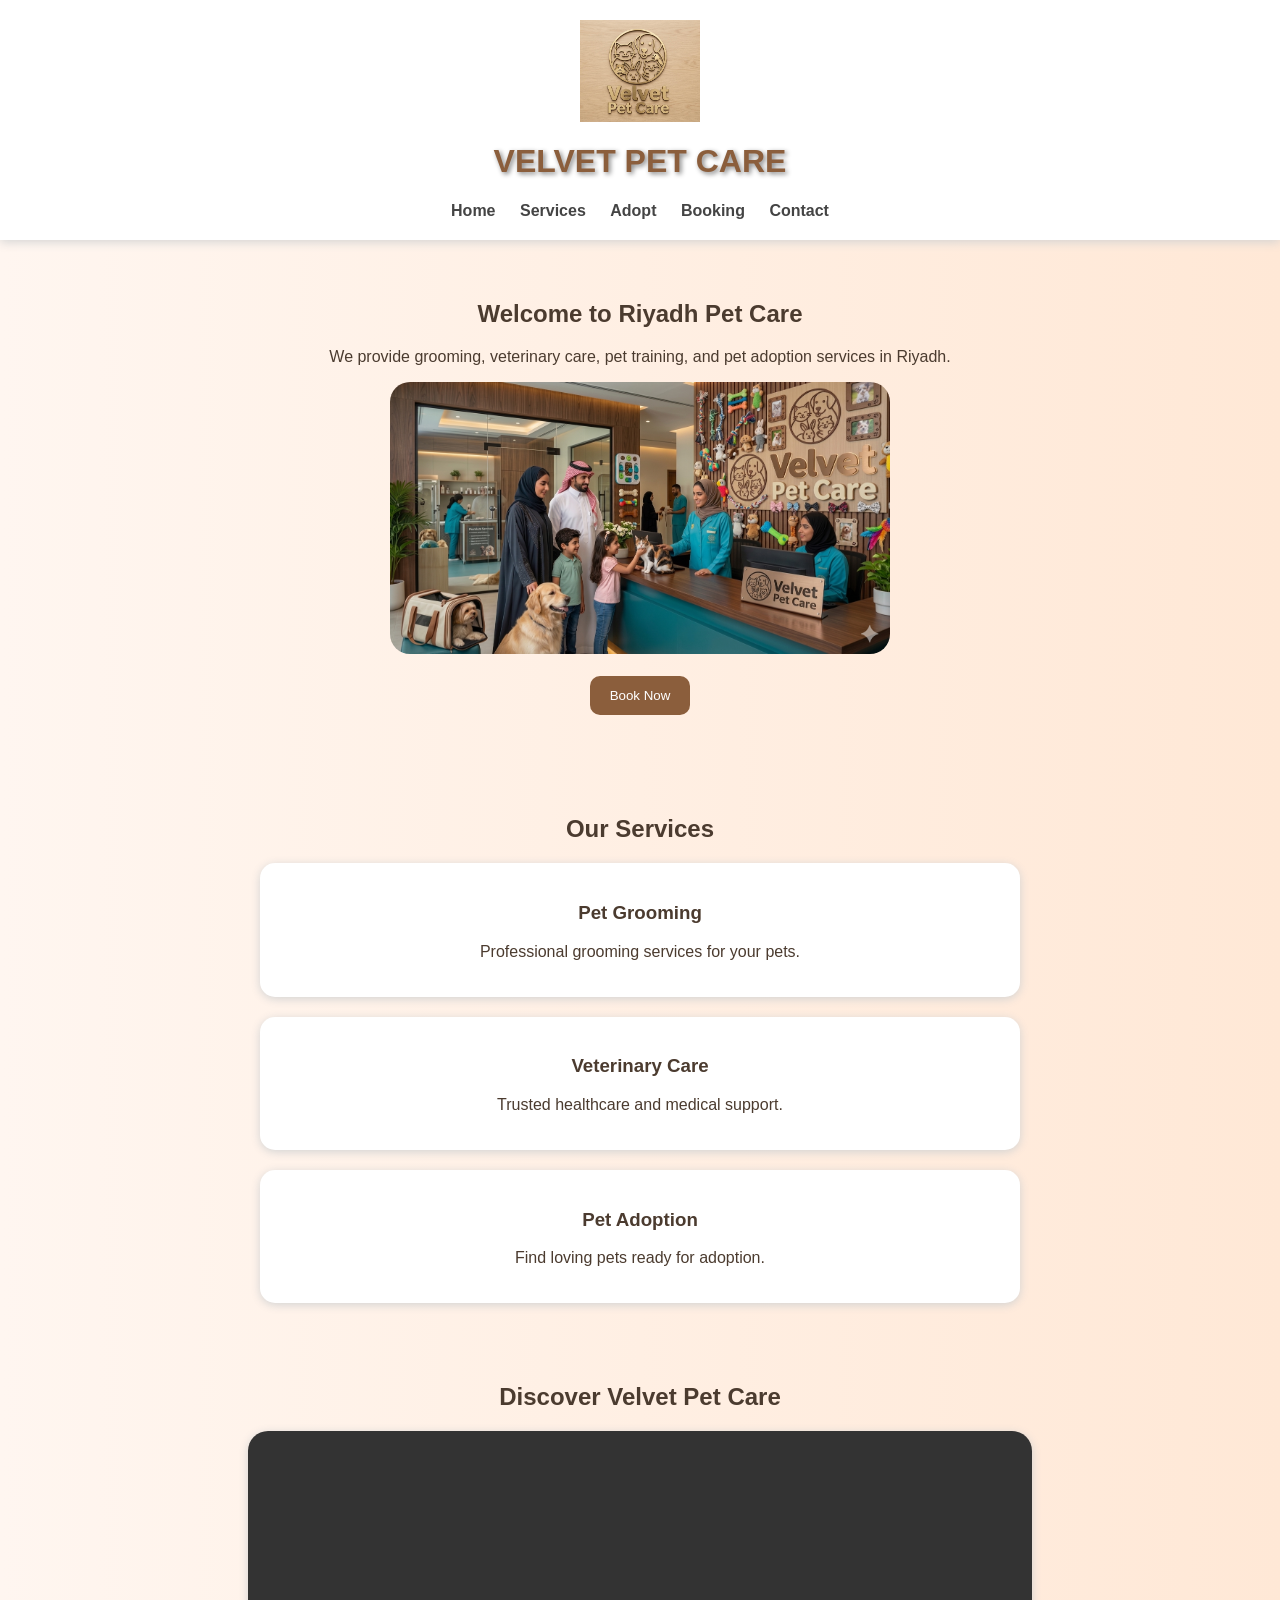
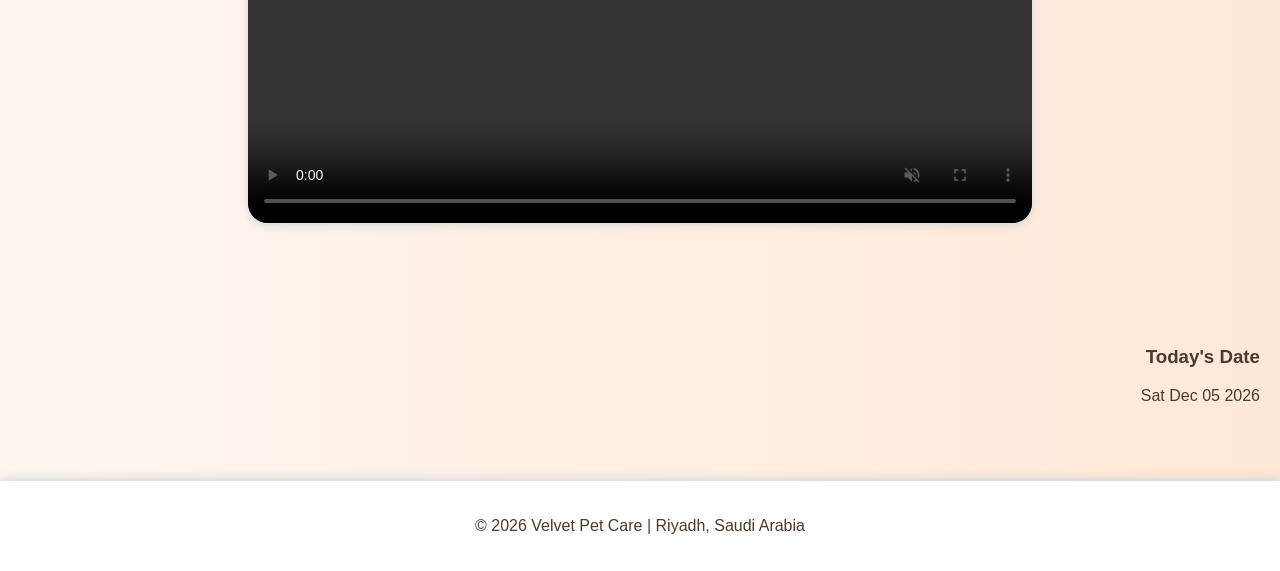
<file: index.html>
<!DOCTYPE html>
<html lang="en">

<head>
    <meta charset="UTF-8">
    <meta name="viewport" content="width=device-width, initial-scale=1.0">

    <title>velvet Pets Care</title>

    <link rel="stylesheet" href="style.css">
</head>

<body>

    <header>
<img src="logo.jpg" alt="Logo" class="logo">
        <h1>VELVET PET CARE</h1>

        <nav>
            <a href="index.html">Home</a>
            <a href="services.html">Services</a>
            <a href="adoption.html">Adopt</a>
            <a href="booking.html">Booking</a>
            <a href="contact.html">Contact</a>
        </nav>

    </header>

    <section class="hero">

       <h2>Welcome to Riyadh Pet Care</h2>
<p>
    We provide grooming, veterinary care,
    pet training, and pet adoption services in Riyadh.
</p>

        <img src="pet.PNG" alt="Pet Image" id="pet-image">

        <br><br>

        <a href="booking.html">
    <button>Book Now</button>
</a>

    </section>
<section class="services-preview">

    <h2>Our Services</h2>

    <div class="service-box">
        <h3>Pet Grooming</h3>
        <p>Professional grooming services for your pets.</p>
    </div>

    <div class="service-box">
        <h3>Veterinary Care</h3>
        <p>Trusted healthcare and medical support.</p>
    </div>

    <div class="service-box">
        <h3>Pet Adoption</h3>
        <p>Find loving pets ready for adoption.</p>
    </div>
<section class="video-section">

    <h2>Discover Velvet Pet Care</h2>

    <video width="70%" controls autoplay muted loop>

        <source src="pets.mp4" type="video/mp4">

    </video>

</section>
</section>
    <section class="date-section">

        <h3>Today's Date</h3>

        <p id="date"></p>

    </section>

    <script src="script.js"></script>
<footer>

    <p>© 2026 Velvet Pet Care | Riyadh, Saudi Arabia</p>

</footer>
</body>

</html>
</file>
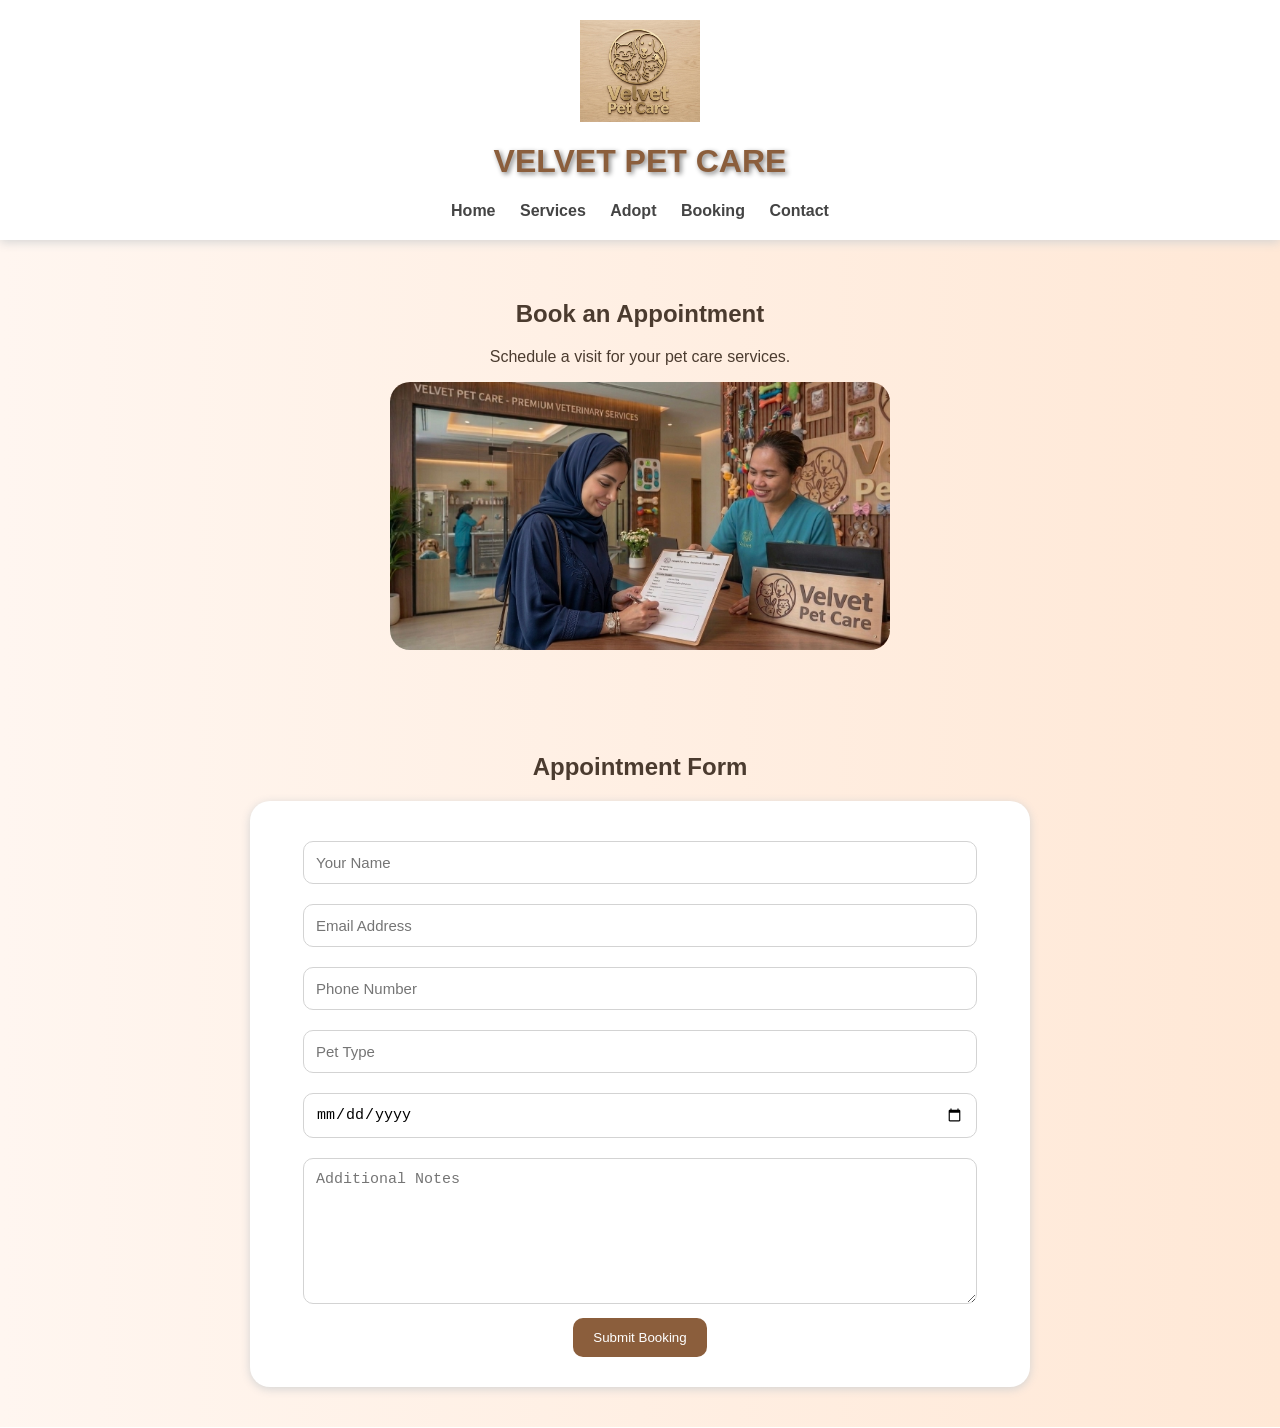
<file: booking.html>
<!DOCTYPE html>
<html lang="en">

<head>
    <meta charset="UTF-8">
    <meta name="viewport" content="width=device-width, initial-scale=1.0">

    <title>Booking | Velvet Pet Care</title>

    <link rel="stylesheet" href="style.css">
</head>

<body>

    <header>

        <img src="logo.jpg" alt="Logo" class="logo">

        <h1>VELVET PET CARE</h1>

        <nav>
            <a href="index.html">Home</a>
            <a href="services.html">Services</a>
            <a href="adoption.html">Adopt</a>
            <a href="booking.html">Booking</a>
            <a href="contact.html">Contact</a>
        </nav>

    </header>

    <section class="hero">

        <h2>Book an Appointment</h2>

        <p>
            Schedule a visit for your pet care services.
        </p>

        <img src="booking.jpeg" alt="Booking Image">

    </section>
<section class="booking-form">

    <h2>Appointment Form</h2>

    <form onsubmit="showMessage(); return false;">

        <input type="text" placeholder="Your Name" required>

        <input type="email" placeholder="Email Address" required>

        <input type="tel" placeholder="Phone Number" required>

        <input type="text" placeholder="Pet Type" required>

        <input type="date" required>

        <textarea placeholder="Additional Notes"></textarea>

        <br>
<button type="submit">
    Submit Booking
</button>
    <form>
<form onsubmit="showMessage()">
<script src="script.js"></script>
</body>

</html>
</file>
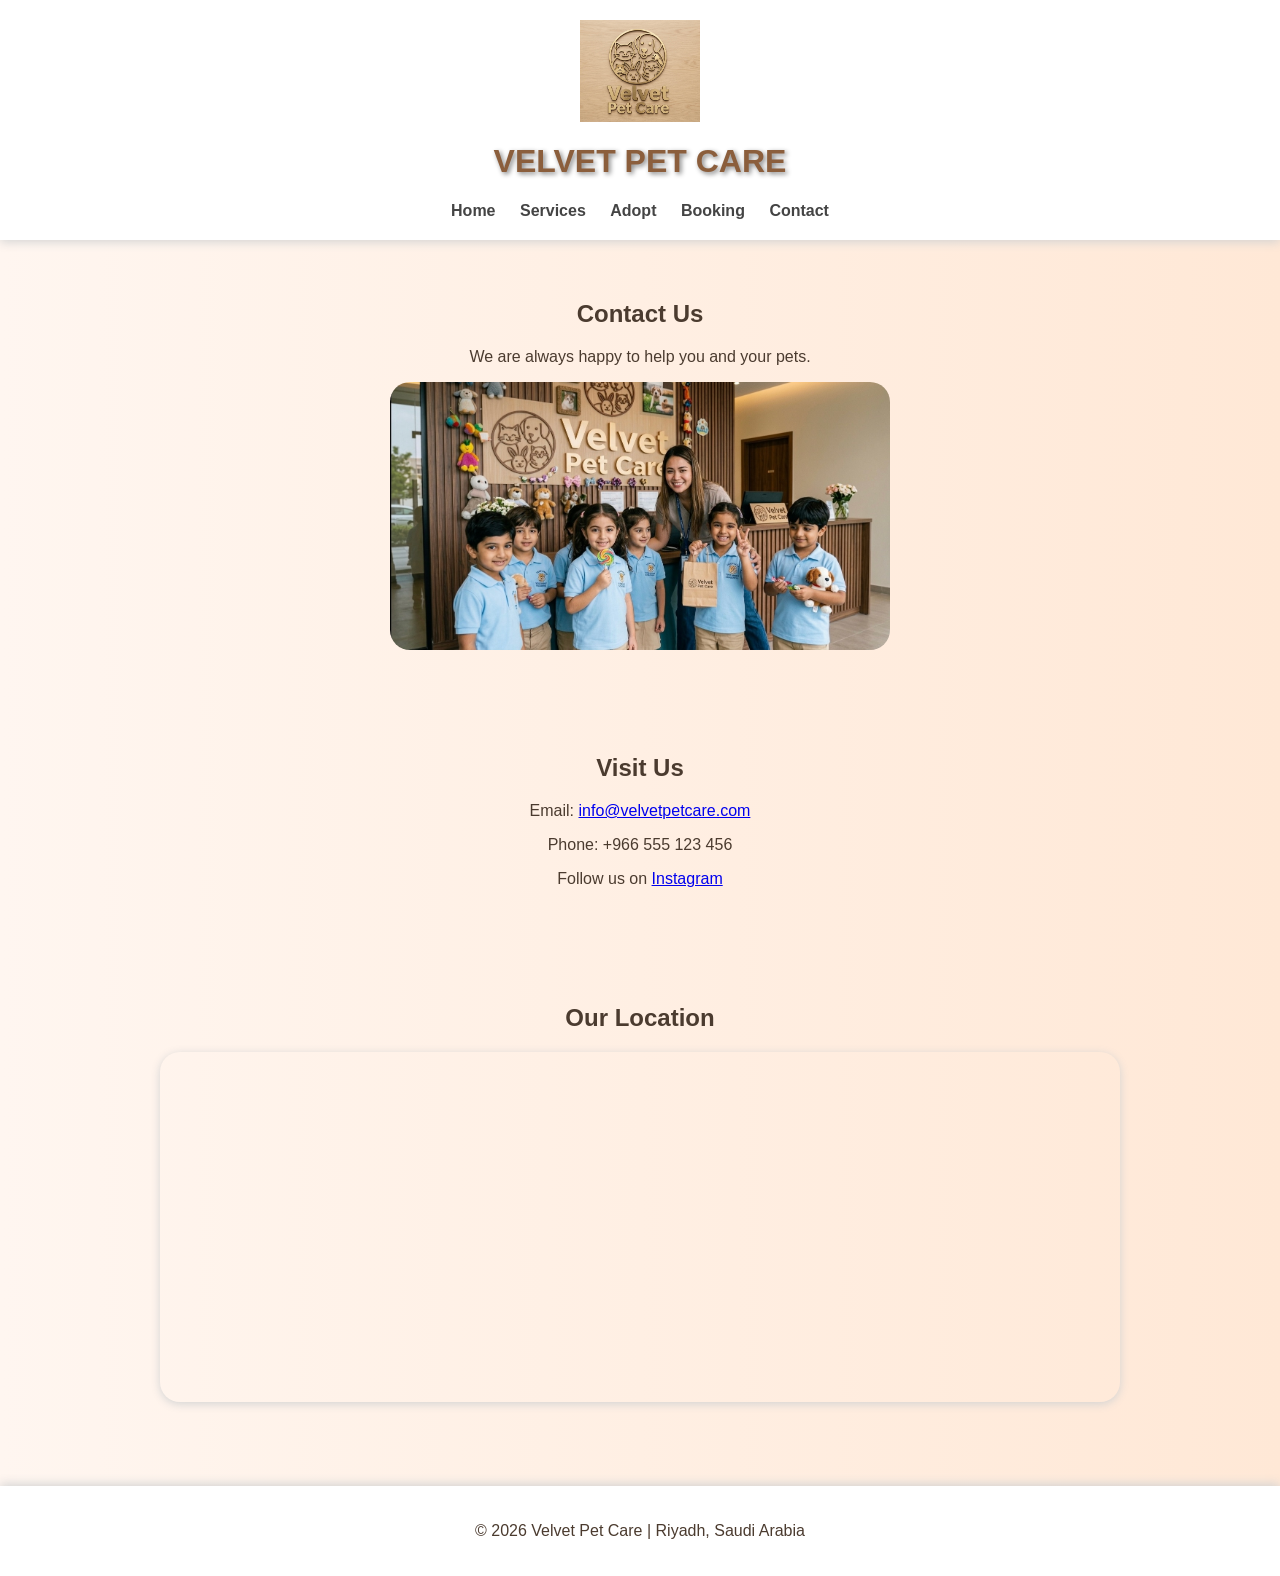
<file: contact.html>
<!DOCTYPE html>
<html lang="en">

<head>
    <meta charset="UTF-8">
    <meta name="viewport" content="width=device-width, initial-scale=1.0">

    <title>Contact | Velvet Pet Care</title>

    <link rel="stylesheet" href="style.css">
</head>

<body>

    <header>

        <img src="logo.jpg" alt="Logo" class="logo">

        <h1>VELVET PET CARE</h1>

        <nav>
            <a href="index.html">Home</a>
            <a href="services.html">Services</a>
            <a href="adoption.html">Adopt</a>
            <a href="booking.html">Booking</a>
            <a href="contact.html">Contact</a>
        </nav>

    </header>

    <section class="hero">

        <h2>Contact Us</h2>

        <p>
            We are always happy to help you and your pets.
        </p>

        <img src="contact.jpeg" alt="Contact Image">

    </section>
<section class="contact-info">

    <h2>Visit Us</h2>

    <p>Email:
        <a href="mailto:info@velvetpetcare.com">
            info@velvetpetcare.com
        </a>
    </p>

    <p>Phone: +966 555 123 456</p>

 
      <p>
    Follow us on
    <a href="https://www.instagram.com" target="_blank">
        Instagram
    </a>
</p>


</section>

<section class="map-section">

    <h2>Our Location</h2>

    <iframe
    src="https://www.google.com/maps?q=Othman Bin Affan Rd, Al Narjis Riyadh&output=embed"
    width="80%"
    height="350"
    style="border:0;"
    allowfullscreen=""
    loading="lazy">
</iframe>
</section>
<footer>

    <p>© 2026 Velvet Pet Care | Riyadh, Saudi Arabia</p>

</footer>
</body>

</html>
</file>
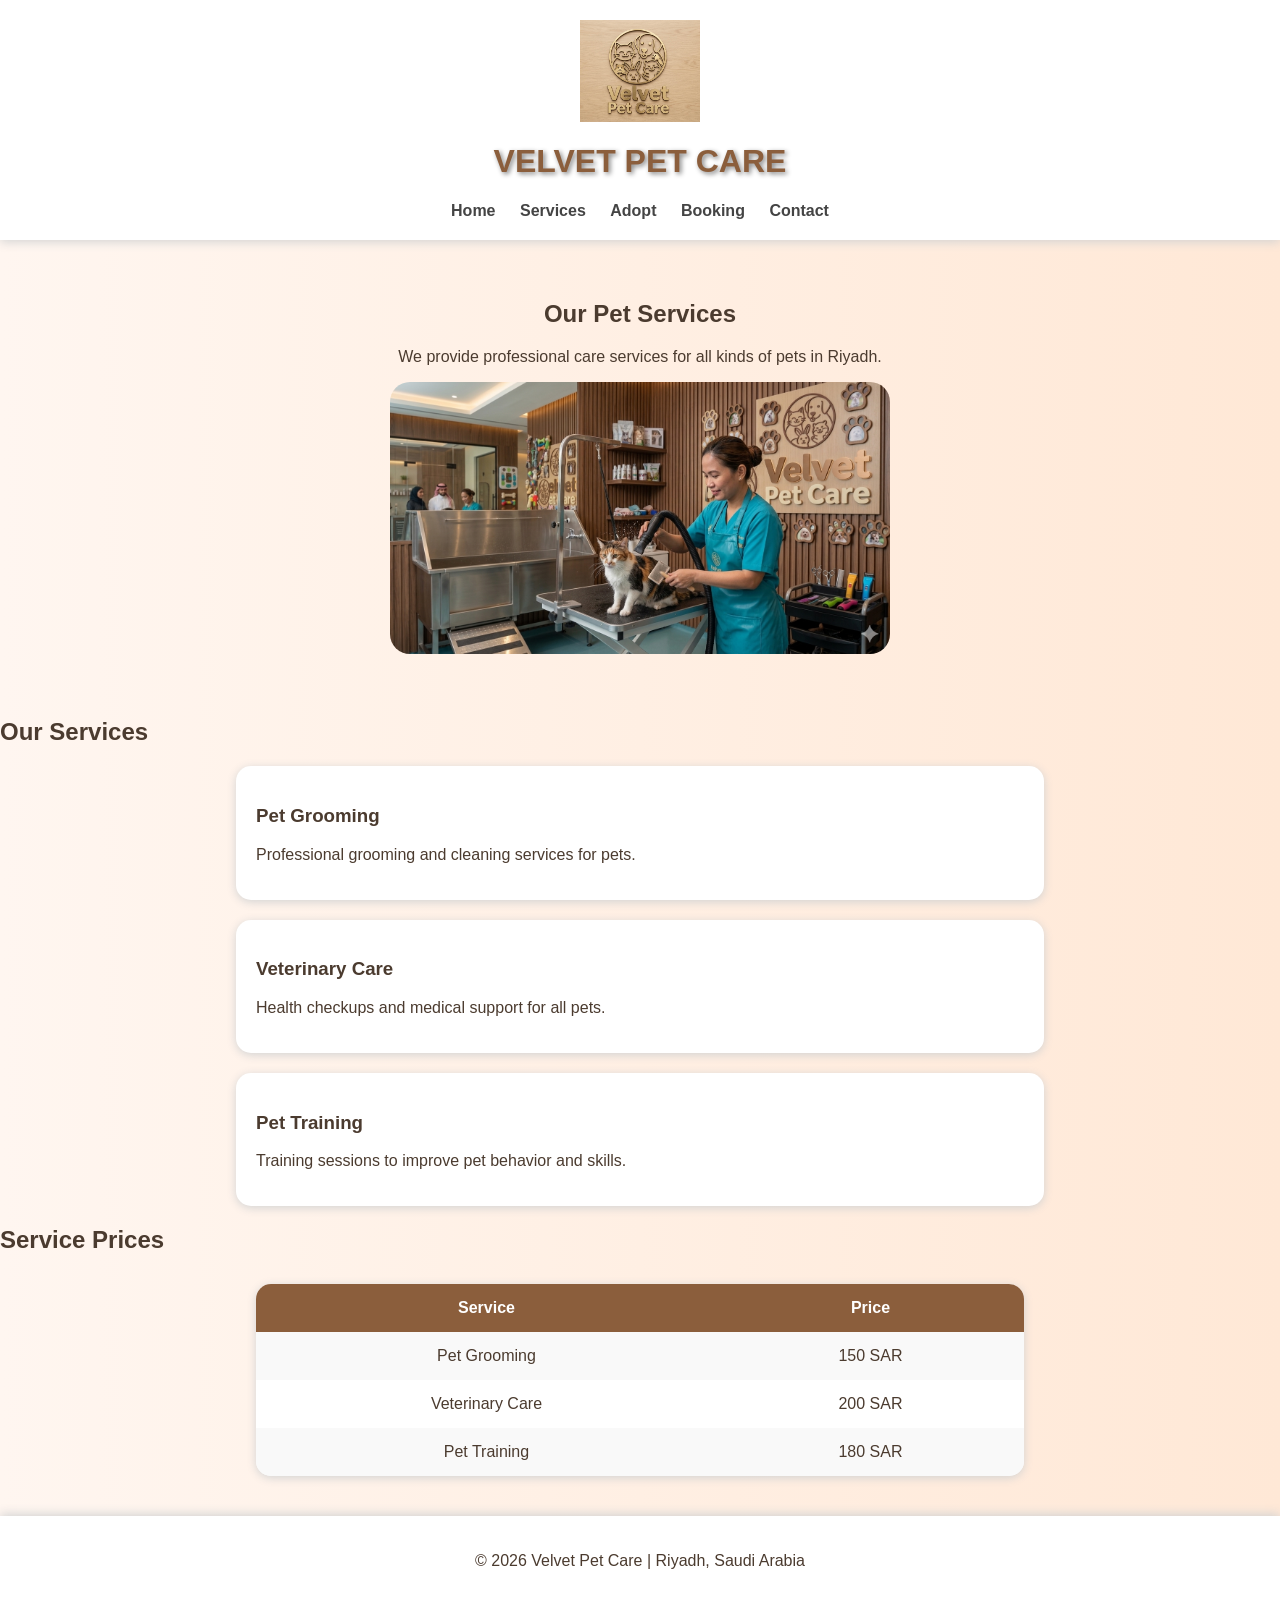
<file: services.html>
<!DOCTYPE html>
<html lang="en">

<head>
    <meta charset="UTF-8">
    <meta name="viewport" content="width=device-width, initial-scale=1.0">

    <title>Services | Velvet Pet Care</title>

    <link rel="stylesheet" href="style.css">
</head>

<body>

    <header>

        <img src="logo.jpg" alt="Logo" class="logo">

        <h1>VELVET PET CARE</h1>

        <nav>
            <a href="index.html">Home</a>
            <a href="services.html">Services</a>
            <a href="adoption.html">Adopt</a>
            <a href="booking.html">Booking</a>
            <a href="contact.html">Contact</a>
        </nav>

    </header>

    <section class="hero">

        <h2>Our Pet Services</h2>

        <p>
    We provide professional care services
    for all kinds of pets in Riyadh.
</p>
        <img src="services.PNG" alt="Services Image">

    </section>
<section class="services-list">

    <h2>Our Services</h2>

    <div class="service-box">
        <h3>Pet Grooming</h3>
        <p>Professional grooming and cleaning services for pets.</p>
    </div>

    <div class="service-box">
        <h3>Veterinary Care</h3>
        <p>Health checkups and medical support for all pets.</p>
    </div>

    <div class="service-box">
        <h3>Pet Training</h3>
        <p>Training sessions to improve pet behavior and skills.</p>
    </div>

</section>

<section class="price-table">

    <h2>Service Prices</h2>

   <table>

        <tr>
            <th>Service</th>
            <th>Price</th>
        </tr>

        <tr>
            <td>Pet Grooming</td>
            <td>150 SAR</td>
        </tr>

        <tr>
            <td>Veterinary Care</td>
            <td>200 SAR</td>
        </tr>

        <tr>
            <td>Pet Training</td>
            <td>180 SAR</td>
        </tr>

    </table>

</section>
<footer>

    <p>© 2026 Velvet Pet Care | Riyadh, Saudi Arabia</p>

</footer>
</body>

</html>
</file>
<file: style.css>
body {
    margin: 0;
    font-family: 'Trebuchet MS', sans-serif;
color: #4b3b2f;
    background: linear-gradient(to right, #fff6f0, #ffe8d6);
}

header {
    background-color: white;
    text-align: center;
    padding: 20px;
    box-shadow: 0px 2px 10px lightgray;
}

.logo {
    width: 120px;
    display: block;
    margin: 0 auto;

}

h1 {
    color: #8b5e3c;
    text-shadow: 2px 2px 5px gray;
}

nav {
    margin-top: 15px;
}

nav a {
    text-decoration: none;
    margin: 10px;
    color: #444;
    font-weight: bold;
    transition: 0.3s;
}

nav a:hover {
    color: #8b5e3c;
}
.hero {
    text-align: center;
    padding: 40px;
}

.hero img {
    width: 500px;
    border-radius: 20px;
    transition: 0.3s;
}

.hero img:hover {
    transform: scale(1.05);
}

button {
    background-color: #8b5e3c;
    color: white;
    border: none;
    padding: 12px 20px;
    border-radius: 10px;
    cursor: pointer;
transition: 0.3s;
}

.date-section {
    text-align: right;
    padding: 20px;
}
.services-preview {
    text-align: center;
    padding: 40px;
}

.service-box {
    background-color: white;
    width: 60%;
    margin: 20px auto;
    padding: 20px;
    border-radius: 15px;
    box-shadow: 0px 2px 10px lightgray;
}
button:hover {
    background-color: #6f472d;
    transform: scale(1.05);
}
footer {
    background-color: white;
    text-align: center;
    padding: 20px;
    margin-top: 40px;
    box-shadow: 0px -2px 10px lightgray;
}
table {
    width: 60%;
    margin: 30px auto;
    border-collapse: collapse;
    background-color: white;
    border-radius: 15px;
    overflow: hidden;
    box-shadow: 0px 2px 10px lightgray;
}

th {
    background-color: #8b5e3c;
    color: white;
    padding: 15px;
}

td {
    padding: 15px;
    text-align: center;
}

tr:nth-child(even) {
    background-color: #f9f9f9;
}
.adoption-pets {
    text-align: center;
    padding: 40px;
}

.pet-card {
    background-color: white;
    width: 250px;
    display: inline-block;
    margin: 20px;
    padding: 15px;
    border-radius: 20px;
    box-shadow: 0px 2px 10px lightgray;
}

.pet-card img {
    width: 100%;
    border-radius: 15px;
    height: 220px;
    object-fit: cover;
}

.pet-card:hover {
    transform: scale(1.05);
    transition: 0.3s;
}
.booking-form {
    text-align: center;
    padding: 40px;
}

form {
    background-color: white;
    width: 60%;
    margin: auto;
    padding: 30px;
    border-radius: 20px;
    box-shadow: 0px 2px 10px lightgray;
}

input, textarea {
    width: 90%;
    padding: 12px;
    margin: 10px;
    border-radius: 10px;
    border: 1px solid lightgray;
    font-size: 15px;
}

textarea {
    height: 120px;
}
.contact-info,
.map-section {
    text-align: center;
    padding: 40px;
}

iframe {
    border-radius: 20px;
    box-shadow: 0px 2px 10px lightgray;
}
.video-section {
    text-align: center;
    padding: 40px;
}

video {
    border-radius: 20px;
    box-shadow: 0px 2px 10px lightgray;
}
@media (max-width: 768px) {

    .hero img,
    video,
    iframe {
        width: 95%;
        height: auto;
    }

    form {
        width: 90%;
    }

    .pet-card {
        width: 90%;
    }

    nav a {
        display: block;
        margin: 10px 0;
    }

    h1 {
        font-size: 28px;
    }

}
</file>
